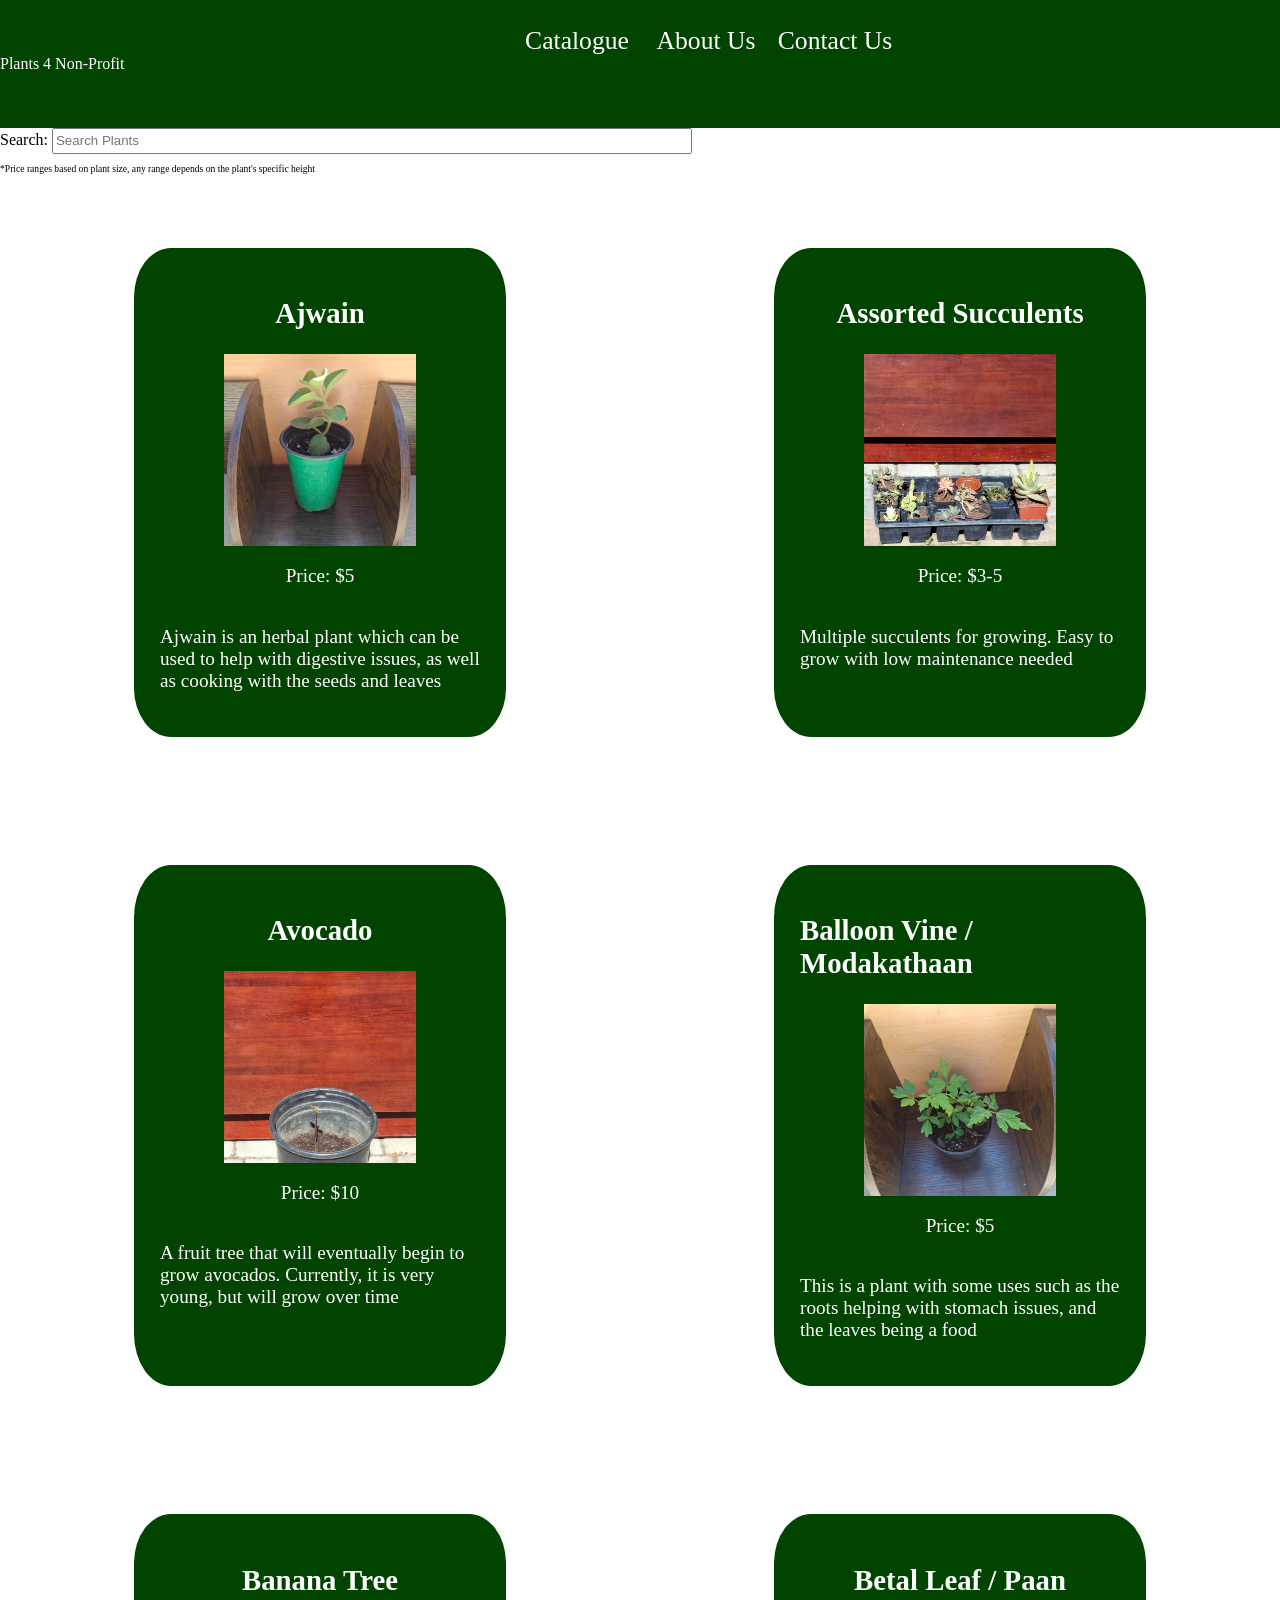
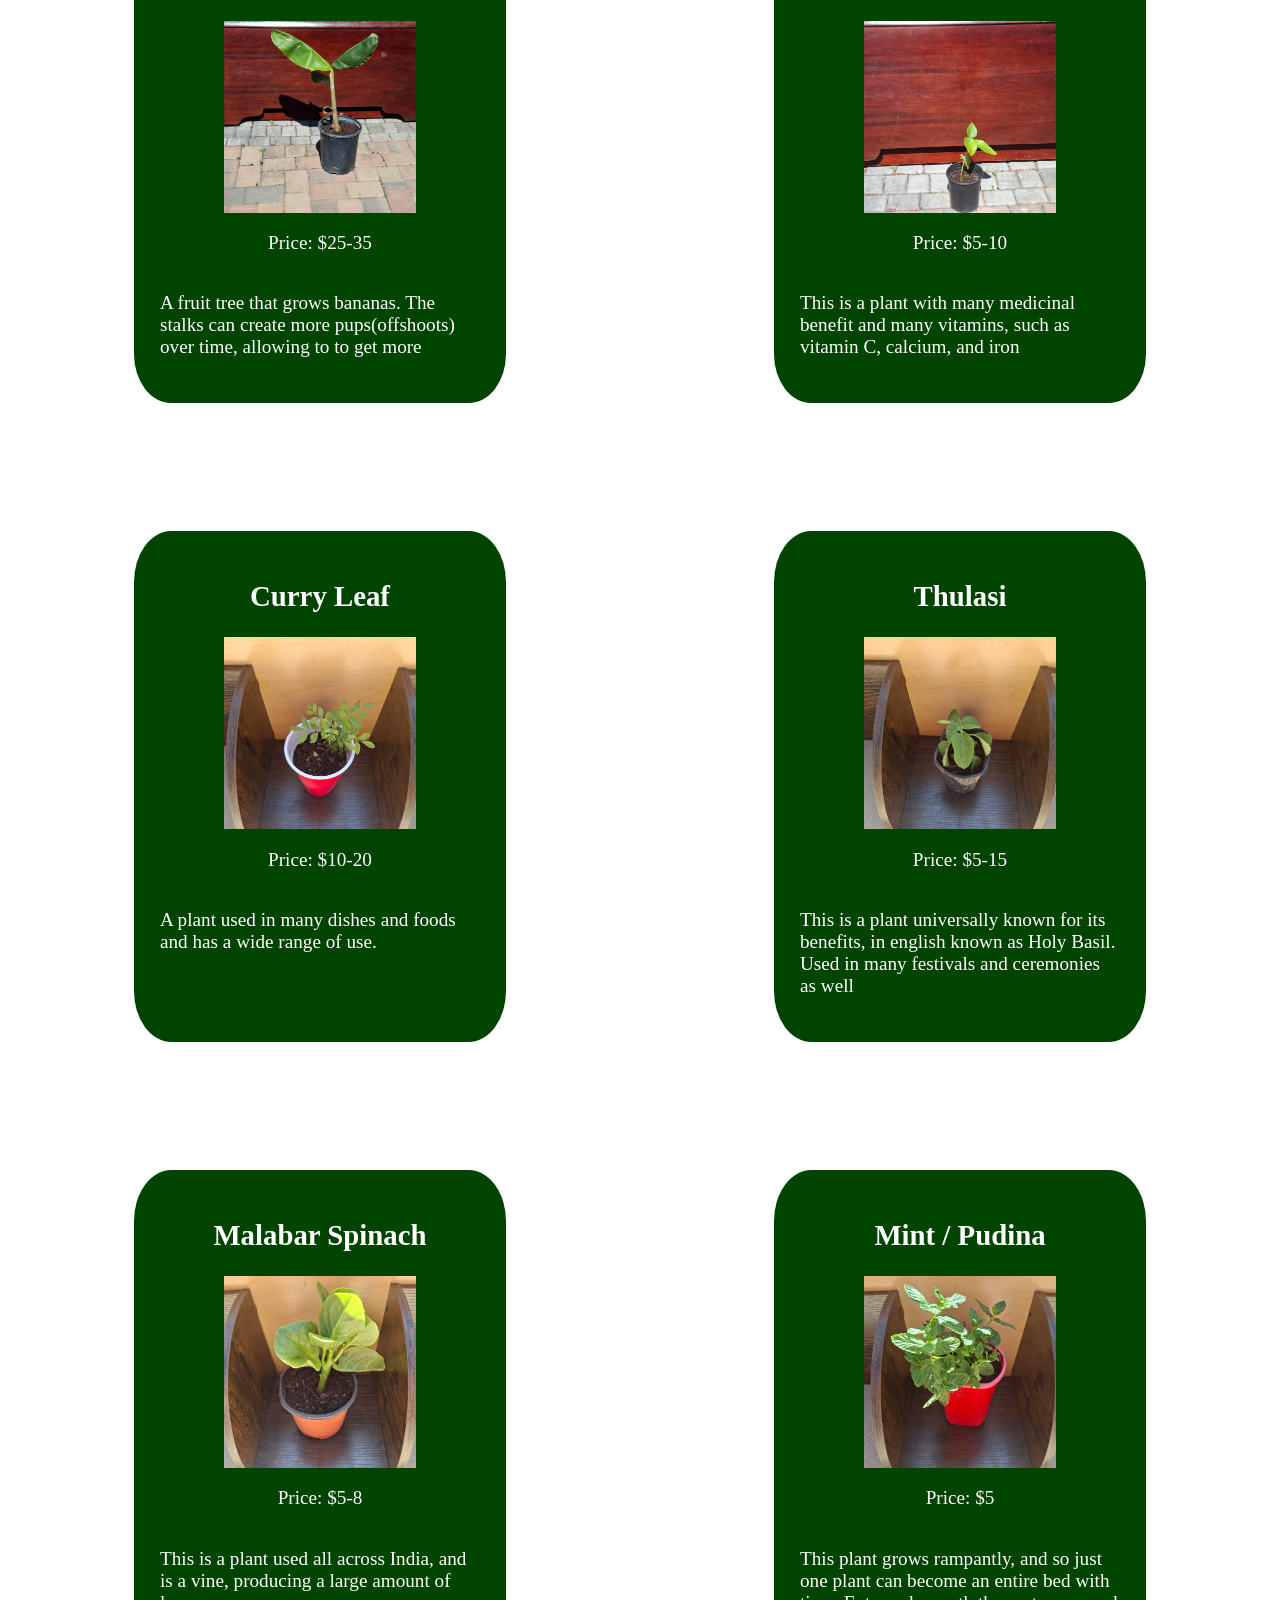
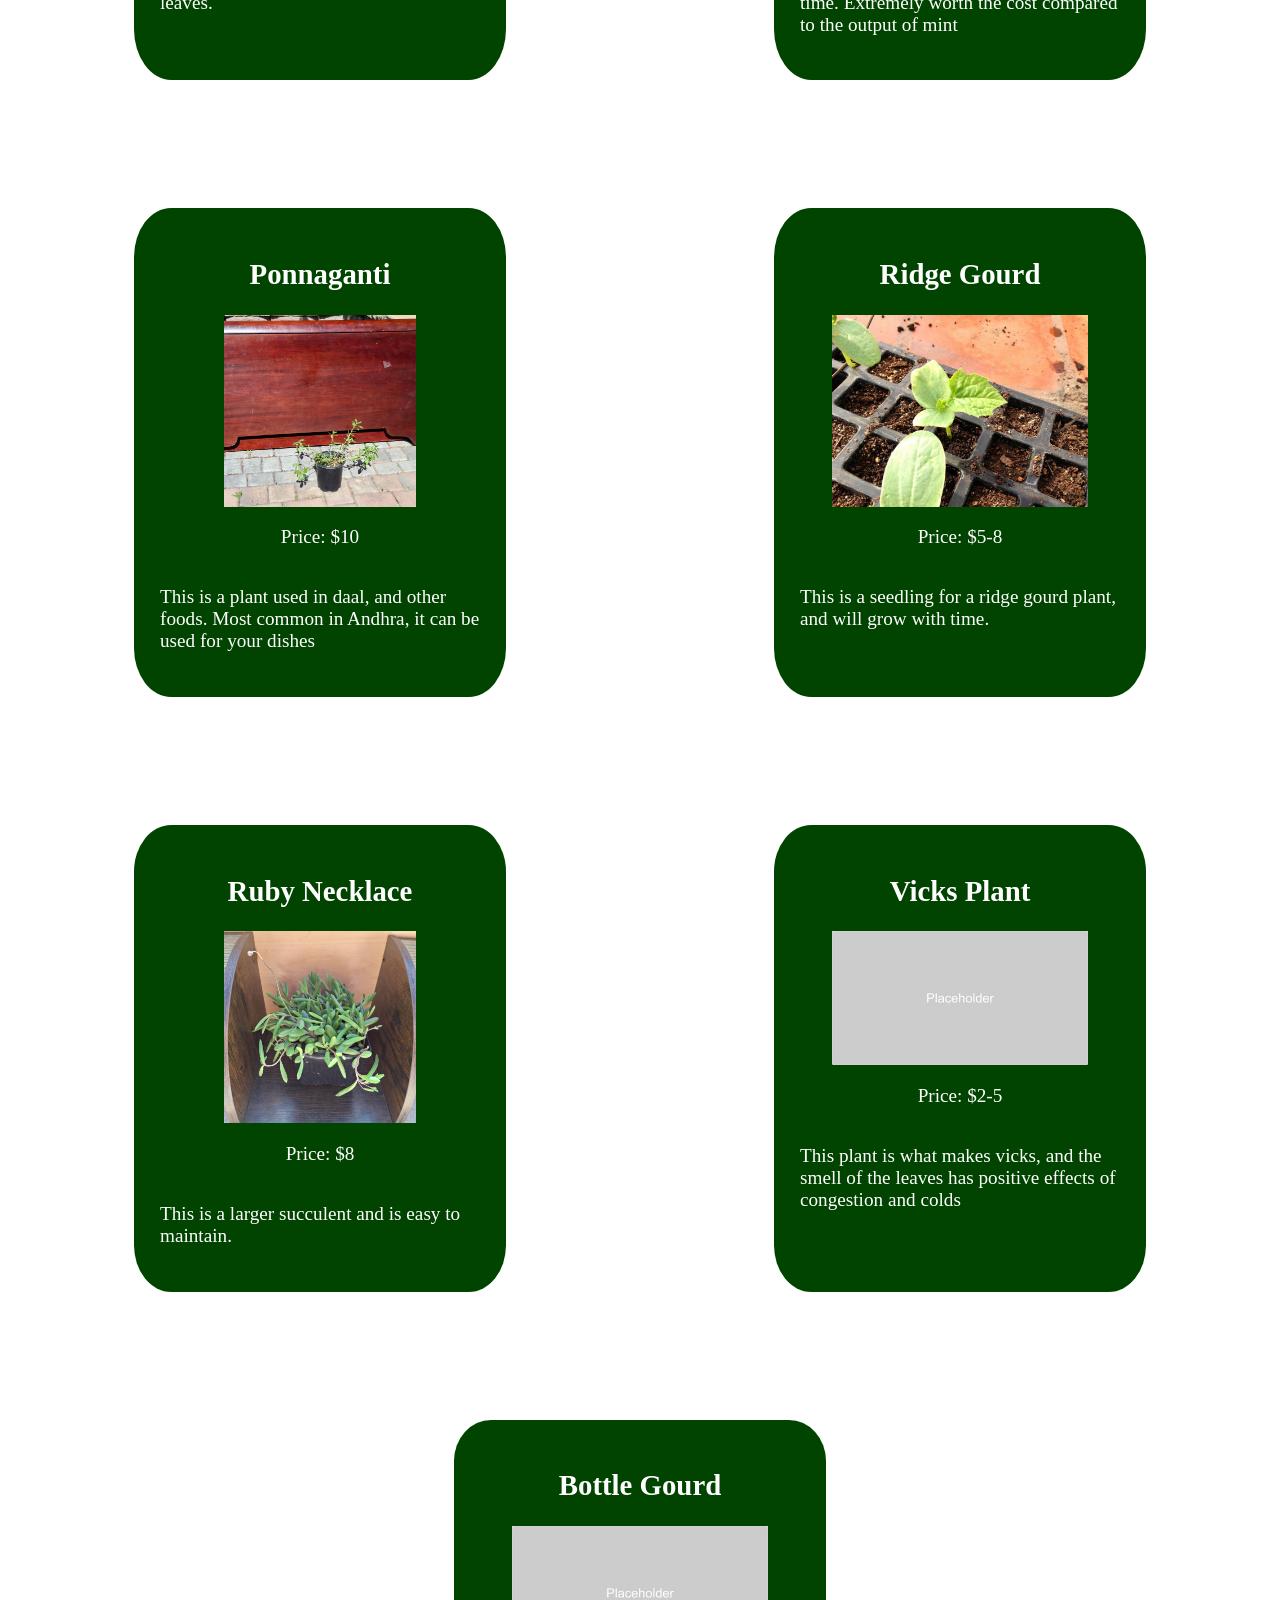
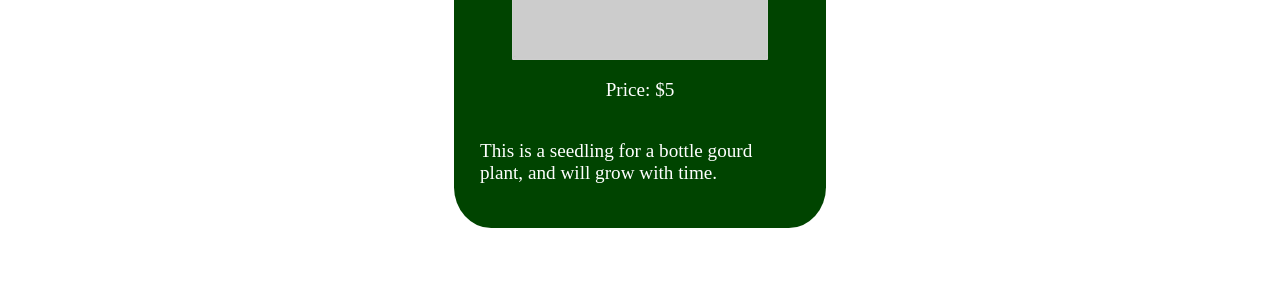
<file: index.html>
<!DOCTYPE html>
<html lang="en">
<head>
    <meta charset="UTF-8">
    <meta name="viewport" content="width=device-width, initial-scale=1.0">
    <title>Home|Plants4Non-Profit</title>
</head>
<body>
    <div id="navbar">
        <p class="navlogo">Plants 4 Non-Profit</p>
        <div id="navtabs">
            <a href="index.html" class="navtab"><p>Catalogue</p></a>
            <a href="about.html" class="navtab"><p>About Us</p></a>
            <a href="mailto:plants4nonprofit@gmail.com" class="navtab"><p>Contact Us</p></a>
        </div>
    </div>
    <div id="searchbox">
        <label for="catalogue_search">Search:</label>
        <input type="search" id="catalogue_search" placeholder="Search Plants">
    </div>
    <p style="font-size:0.75vw">*Price ranges based on plant size, any range depends on the plant's specific height</p>
    <div id="catalogue">

    </div>
    <div id="blurbox"></div>

    <link rel="stylesheet" href="style.css">
    <script src="script.js"></script>
</body>
</html>
</file>
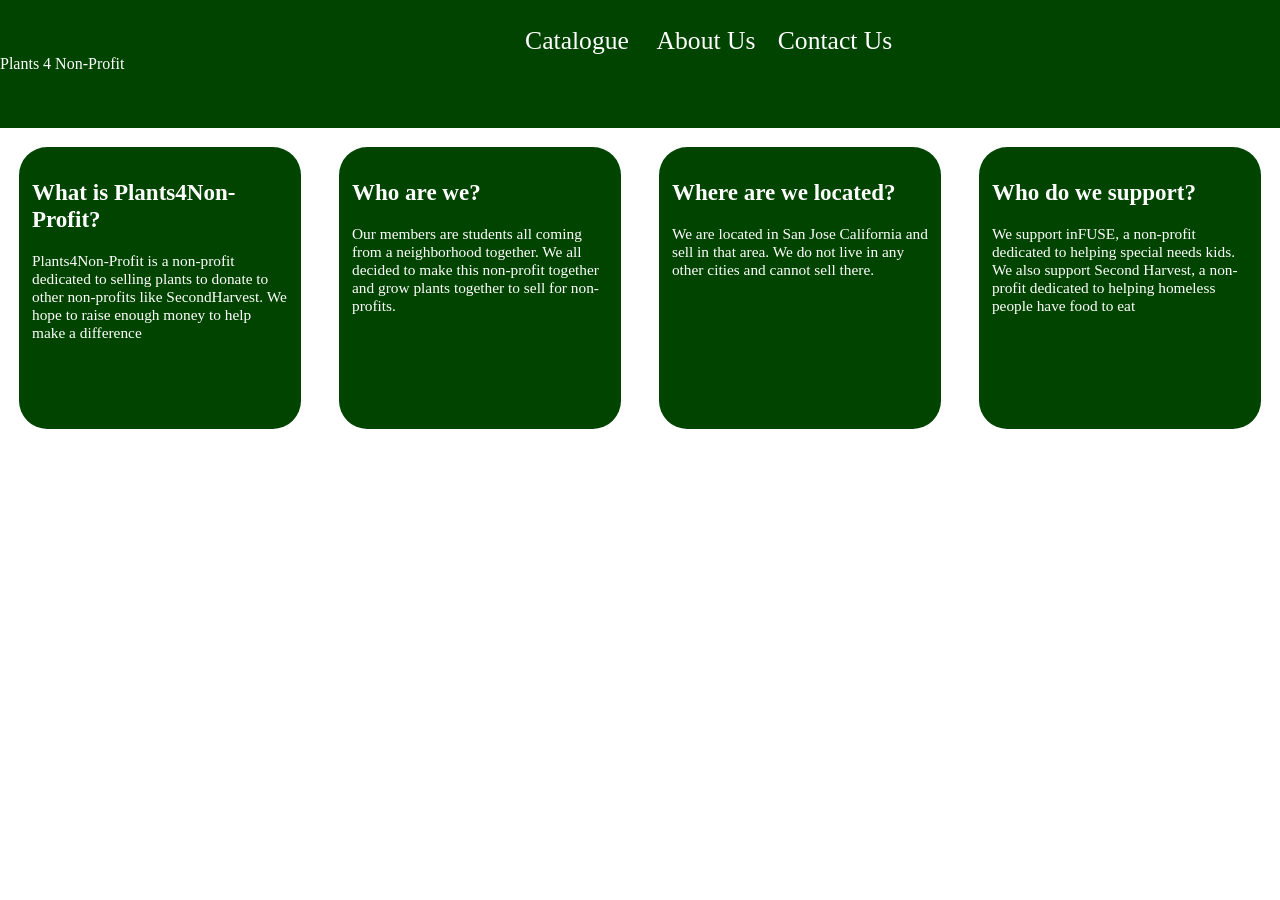
<file: about.html>
<!DOCTYPE html>
<html lang="en">
<head>
    <meta charset="UTF-8">
    <meta name="viewport" content="width=device-width, initial-scale=1.0">
    <title>Home|Plants4Non-Profit</title>
</head>
<body>
    <div id="navbar">
        <p class="navlogo">Plants 4 Non-Profit</p>
        <div id="navtabs">
            <a href="index.html" class="navtab"><p>Catalogue</p></a>
            <a href="about.html" class="navtab"><p>About Us</p></a>
            <a href="mailto:plants4nonprofit@gmail.com" class="navtab"><p>Contact Us</p></a>
        </div>
    </div>
    <div id="infocarousel">
        <div class="carouselbox">
            <h2>What is Plants4Non-Profit?</h2>
            <p>Plants4Non-Profit is a non-profit dedicated to selling plants to donate to other non-profits like SecondHarvest. We hope to raise enough money to help make a difference</p>
        </div>
        <div class="carouselbox">
            <h2>Who are we?</h2>
            <p>Our members are students all coming from a neighborhood together. We all decided to make this non-profit together and grow plants together to sell for non-profits.</p>
        </div>
        <div class="carouselbox">
            <h2>Where are we located?</h2>
            <p>We are located in San Jose California and sell in that area. We do not live in any other cities and cannot sell there.</p>
        </div>
        <div class="carouselbox">
            <h2>Who do we support?</h2>
            <p>We support inFUSE, a non-profit dedicated to helping special needs kids. We also support Second Harvest, a non-profit dedicated to helping homeless people have food to eat</p>
        </div>
        <!--Loop-->
        <div class="carouselbox">
            <h2>What is Plants4Non-Profit?</h2>
            <p>Plants4Non-Profit is a non-profit dedicated to selling plants to donate to other non-profits like SecondHarvest. We hope to raise enough money to help make a difference</p>
        </div>
        <div class="carouselbox">
            <h2>Who are we?</h2>
            <p>Our members are students all coming from a neighborhood together. We all decided to make this non-profit together and grow plants together to sell for non-profits.</p>
        </div>
        <div class="carouselbox">
            <h2>Where are we located?</h2>
            <p>We are located in San Jose California and sell in that area. We do not live in any other cities and cannot sell there.</p>
        </div>
        <div class="carouselbox">
            <h2>Who do we support?</h2>
            <p>We support inFUSE, a non-profit dedicated to helping special needs kids. We also support Second Harvest, a non-profit dedicated to helping homeless people have food to eat</p>
        </div>
    </div>

    <link rel="stylesheet" href="style.css">
    <script src="script.js"></script>
</body>
</html>
</file>
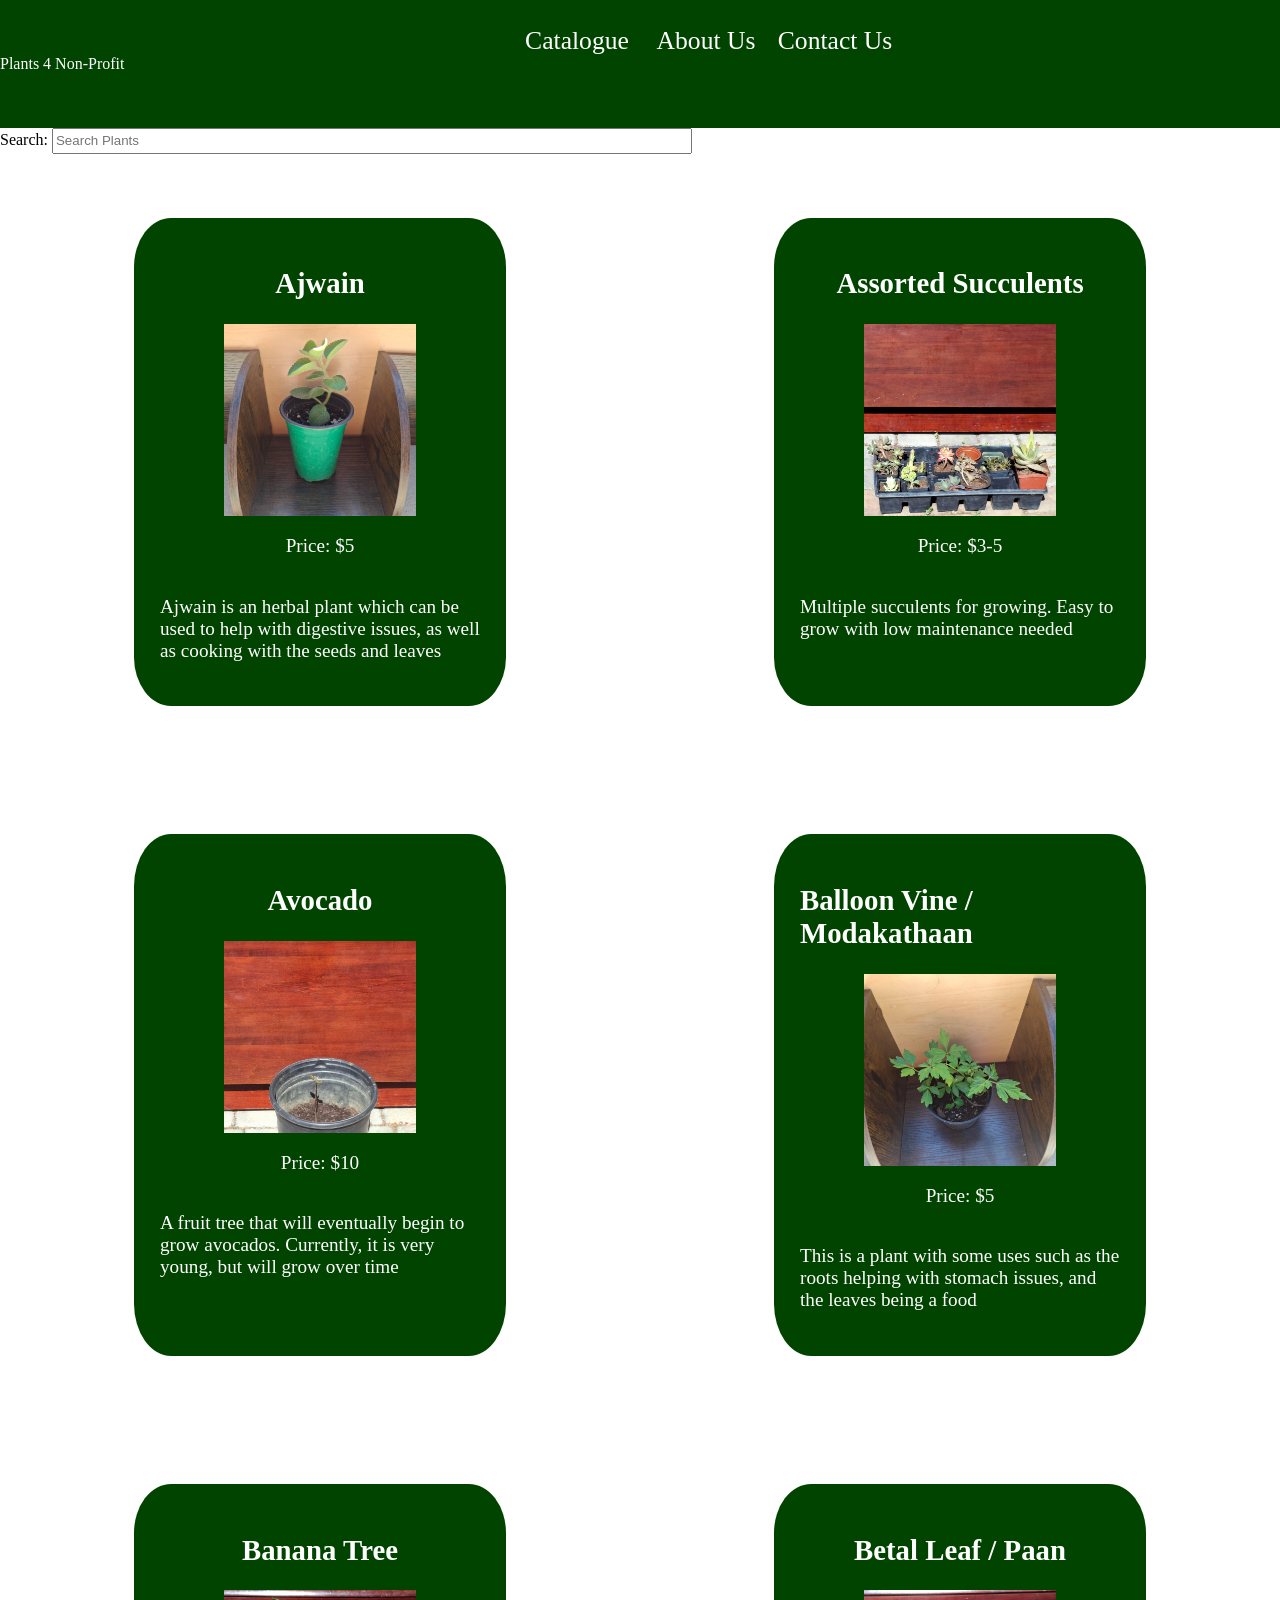
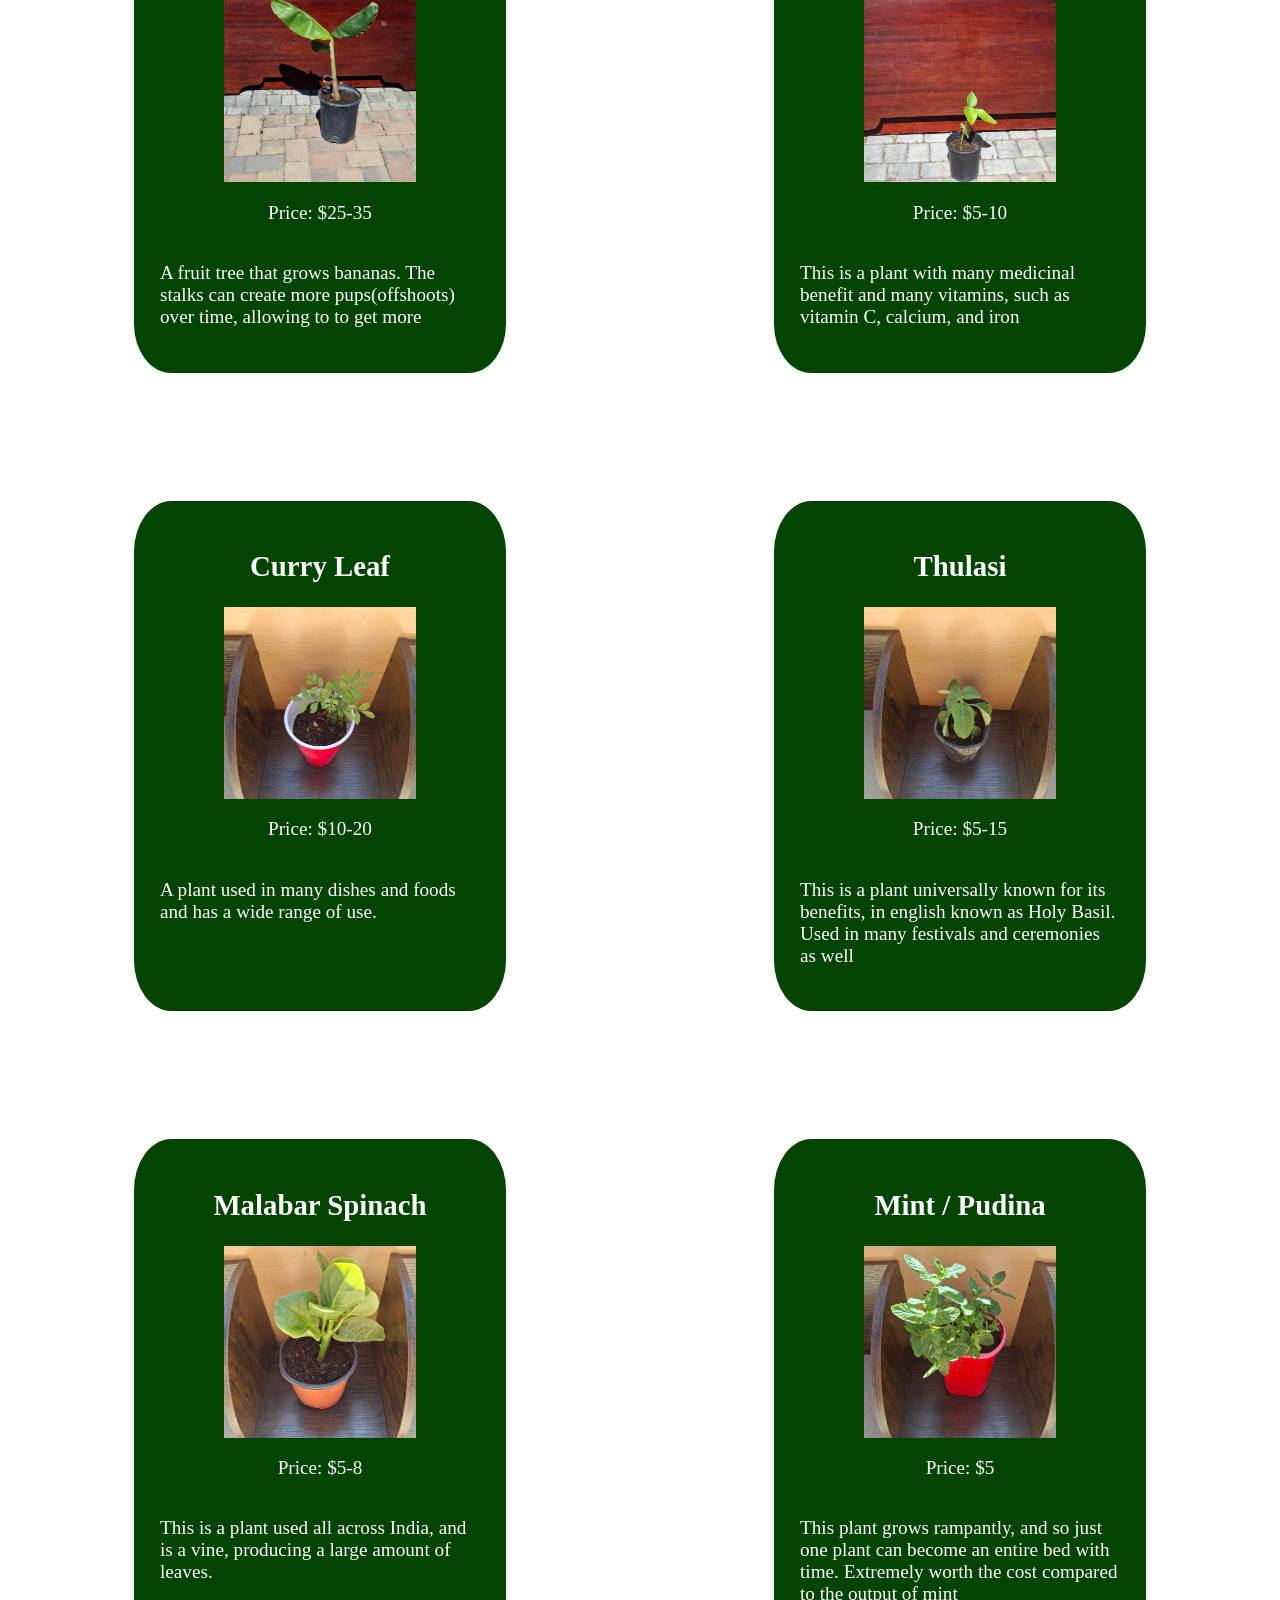
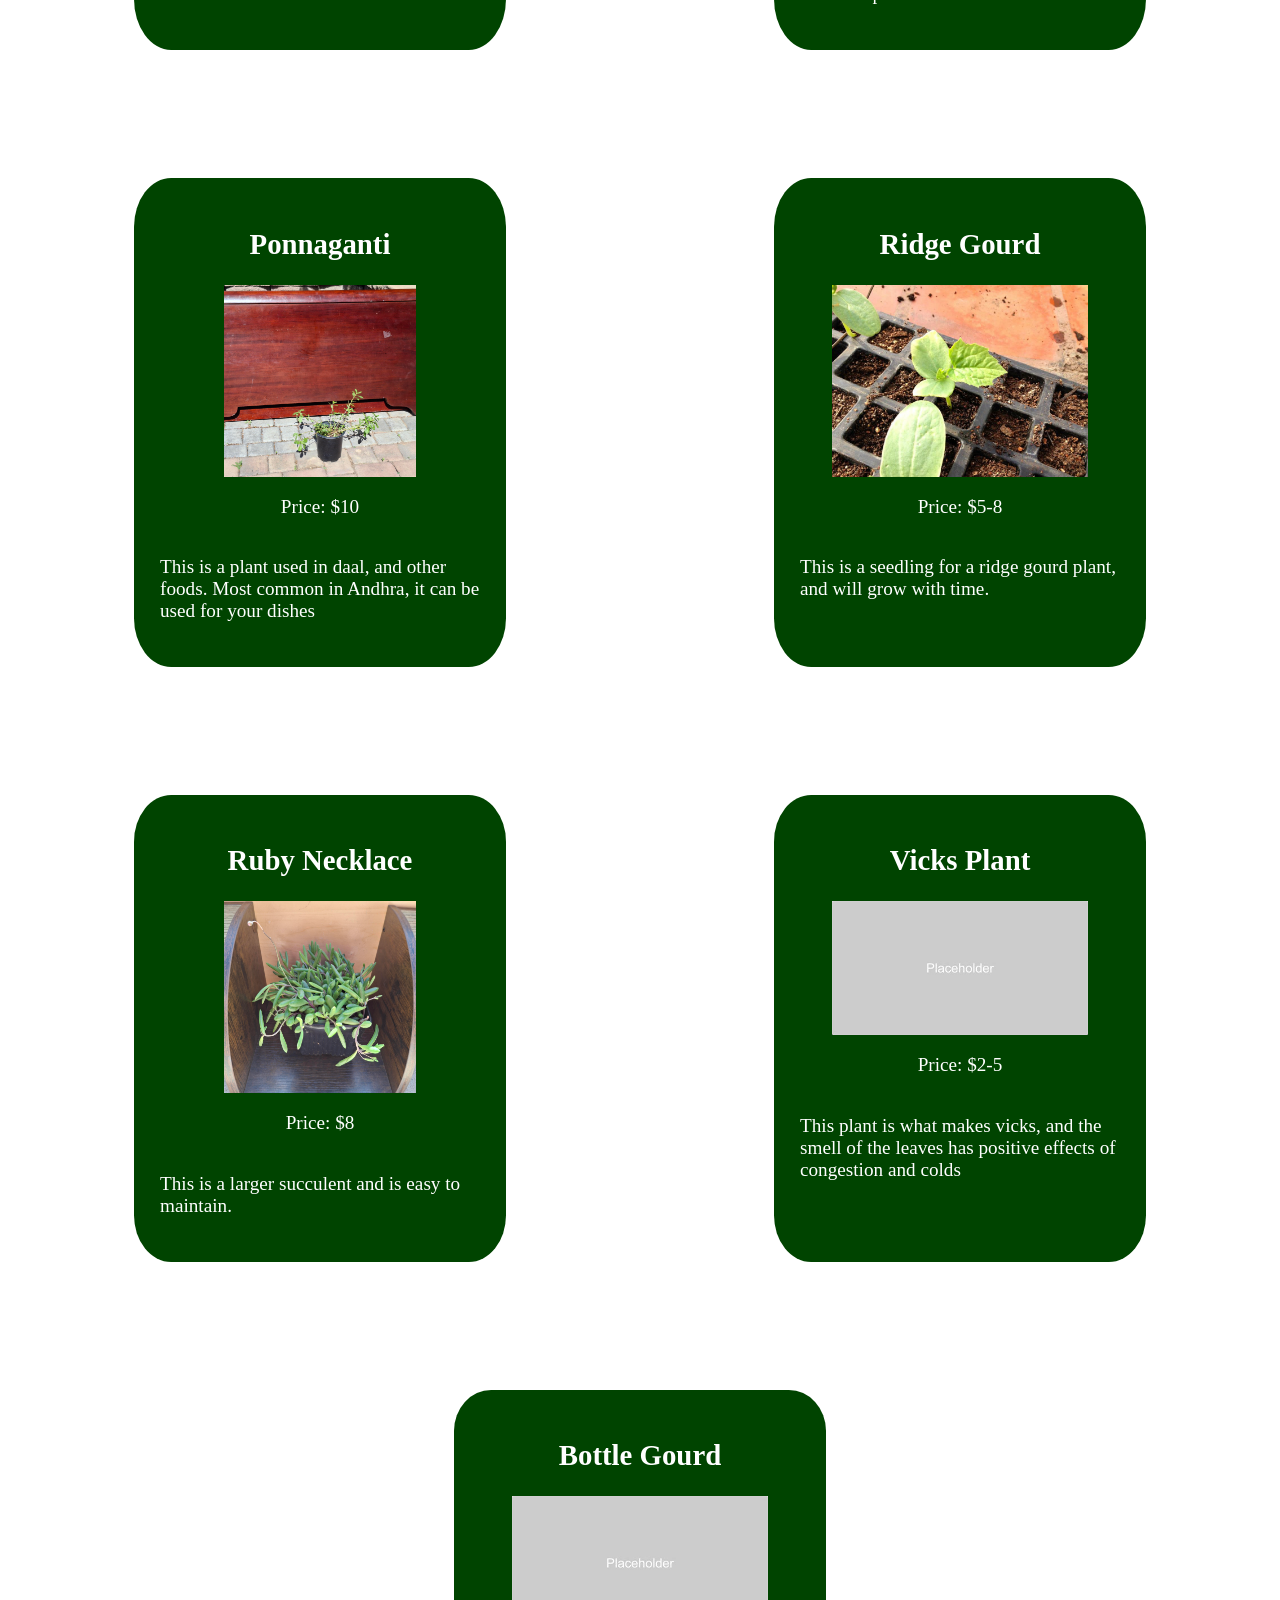
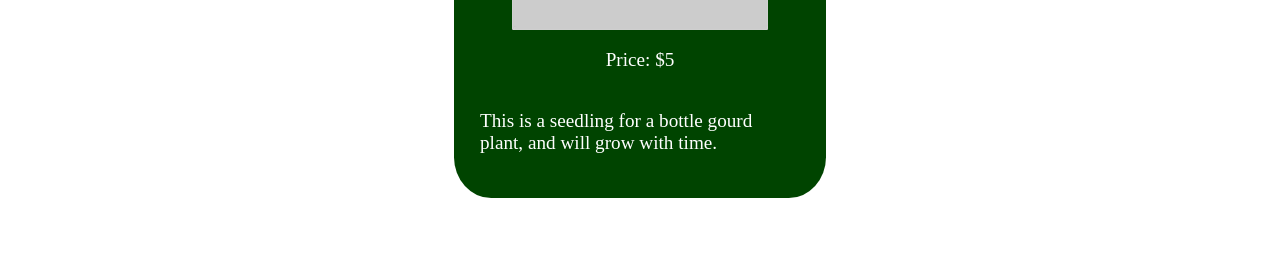
<file: search.html>
<!DOCTYPE html>
<html lang="en">
<head>
    <meta charset="UTF-8">
    <meta name="viewport" content="width=device-width, initial-scale=1.0">
    <title>Home|Plants4Non-Profit</title>
</head>
<body>
    <div id="navbar">
        <p class="navlogo">Plants 4 Non-Profit</p>
        <div id="navtabs">
            <a href="index.html" class="navtab"><p>Catalogue</p></a>
            <a href="about.html" class="navtab"><p>About Us</p></a>
            <a href="mailto:plants4nonprofit@gmail.com" class="navtab"><p>Contact Us</p></a>
        </div>
    </div>
    <div id="searchbox">
        <label for="catalogue_search">Search:</label>
        <input type="search" id="catalogue_search" placeholder="Search Plants">
    </div>
    <div id="catalogue">

    </div>
    <div id="blurbox"></div>

    <link rel="stylesheet" href="style.css">
    <script src="script.js"></script>
</body>
</html>
</file>
<file: style.css>
body{
    background-color: #fff;
    overflow-x: hidden;
    overflow-y: scroll;
    margin: 0;
    padding: 0;
}

#navbar{
    position: sticky;
    z-index: 4;
    top:0;
    left:0;
    display: flex;
    flex-direction: row;
    justify-content: space-between;
    align-items: center;
    height: 10vw;
    width: 100vw;
    background-color: #040;
    color: #fff;
}

#navlogo{
    width:40vw;
    height:10vw;
    font-size: 3vw;
}

#navtabs{
    width:60vw;
    height: 10vw;
    margin: 0;
    padding: 0;
    display:flex;
    flex-direction: row;
    align-items: center;
}

.navtab{
    height: 10vw;
    width: 10vw;
    background-color: #040;
    display: block;
    text-align: center;
    border-left: #040 0.1vw solid;
    color: #fff;
    text-decoration: none;
    font-size: 2vw;
}

.navtab:hover{
    background-color: #020;
}


@keyframes carousel{
    0%{position: relative;left:-100vw}
    100%{position: relative;left:0vw}
}

#infocarousel{
    height: 25vw;
    width: 200vw;
    display: flex;
    flex-direction: row;
    align-items: center;
    background-color: #fff;
}

.carouselbox{
    height: 20vw;
    width: 20vw;
    margin: 1.5vw;
    padding: 1vw;
    background-color: #040;
    border-radius: 10%;
    animation-name: carousel;
    animation-duration: 45s;
    animation-delay: 0;
    animation-iteration-count: infinite;
    animation-timing-function: linear;
    font-size: 1.2vw;
    color: white;
}


#catalogue{
    width:100vw;
    display: flex;
    direction: row;
    flex-wrap:wrap;
    justify-content: space-around;
}

.result_box{
    width:25vw;
    min-height:25vw;
    background-color: #040;
    color: white;
    border-radius: 10%;
    display: flex;
    flex-direction: column;
    align-items: center;
    padding: 2vw;
    margin: 5vw;
    font-size: 1.5vw;
}

img{
    max-width:20vw;
    max-height:15vw;
}

#blurbox{
    width: 100vw;
    height:100vh;
    background-color: transparent;
    position: fixed;
    left: 0;
    top: 0;
    z-index: -1;
}

#catalogue_search{
    height:2vw;
    width:50vw;
}
</file>
